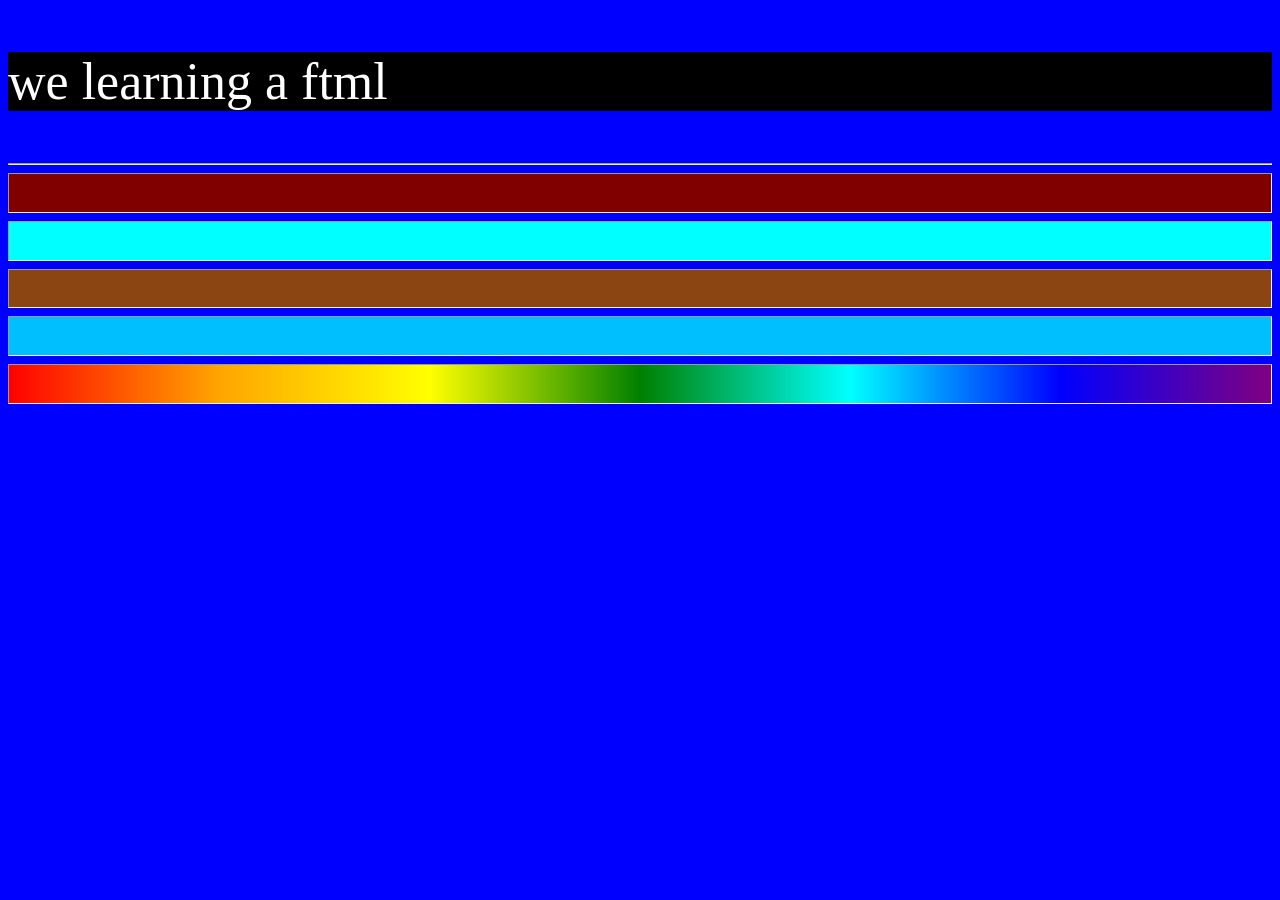
<file: base.html>
<!DOCTYPE html>
<html lang="uk">
<head>
    <meta charset="UTF-8">
    <meta name="viewport" content="width=device-width, initial-scale=1.0">
    <title>first</title>
</head>
<body style="background-color: blue;">
    <p style="background-color: black; color:white; font-size: 52px;">we learning a ftml</p>
    <hr />
    <hr style="background-color: Maroon; height: 1cm;">
    <hr style="background-color: #00FFFF; height: 1cm;">
    <hr style="background-color: #8B4513; height: 1cm;">
    <hr style="background-color: rgb(0, 191, 255); height: 1cm;">
    <hr style="background: linear-gradient(to right,Red, orange, Yellow, green, Aqua, blue, purple); height: 1cm;">
</body>
</html>
</file>
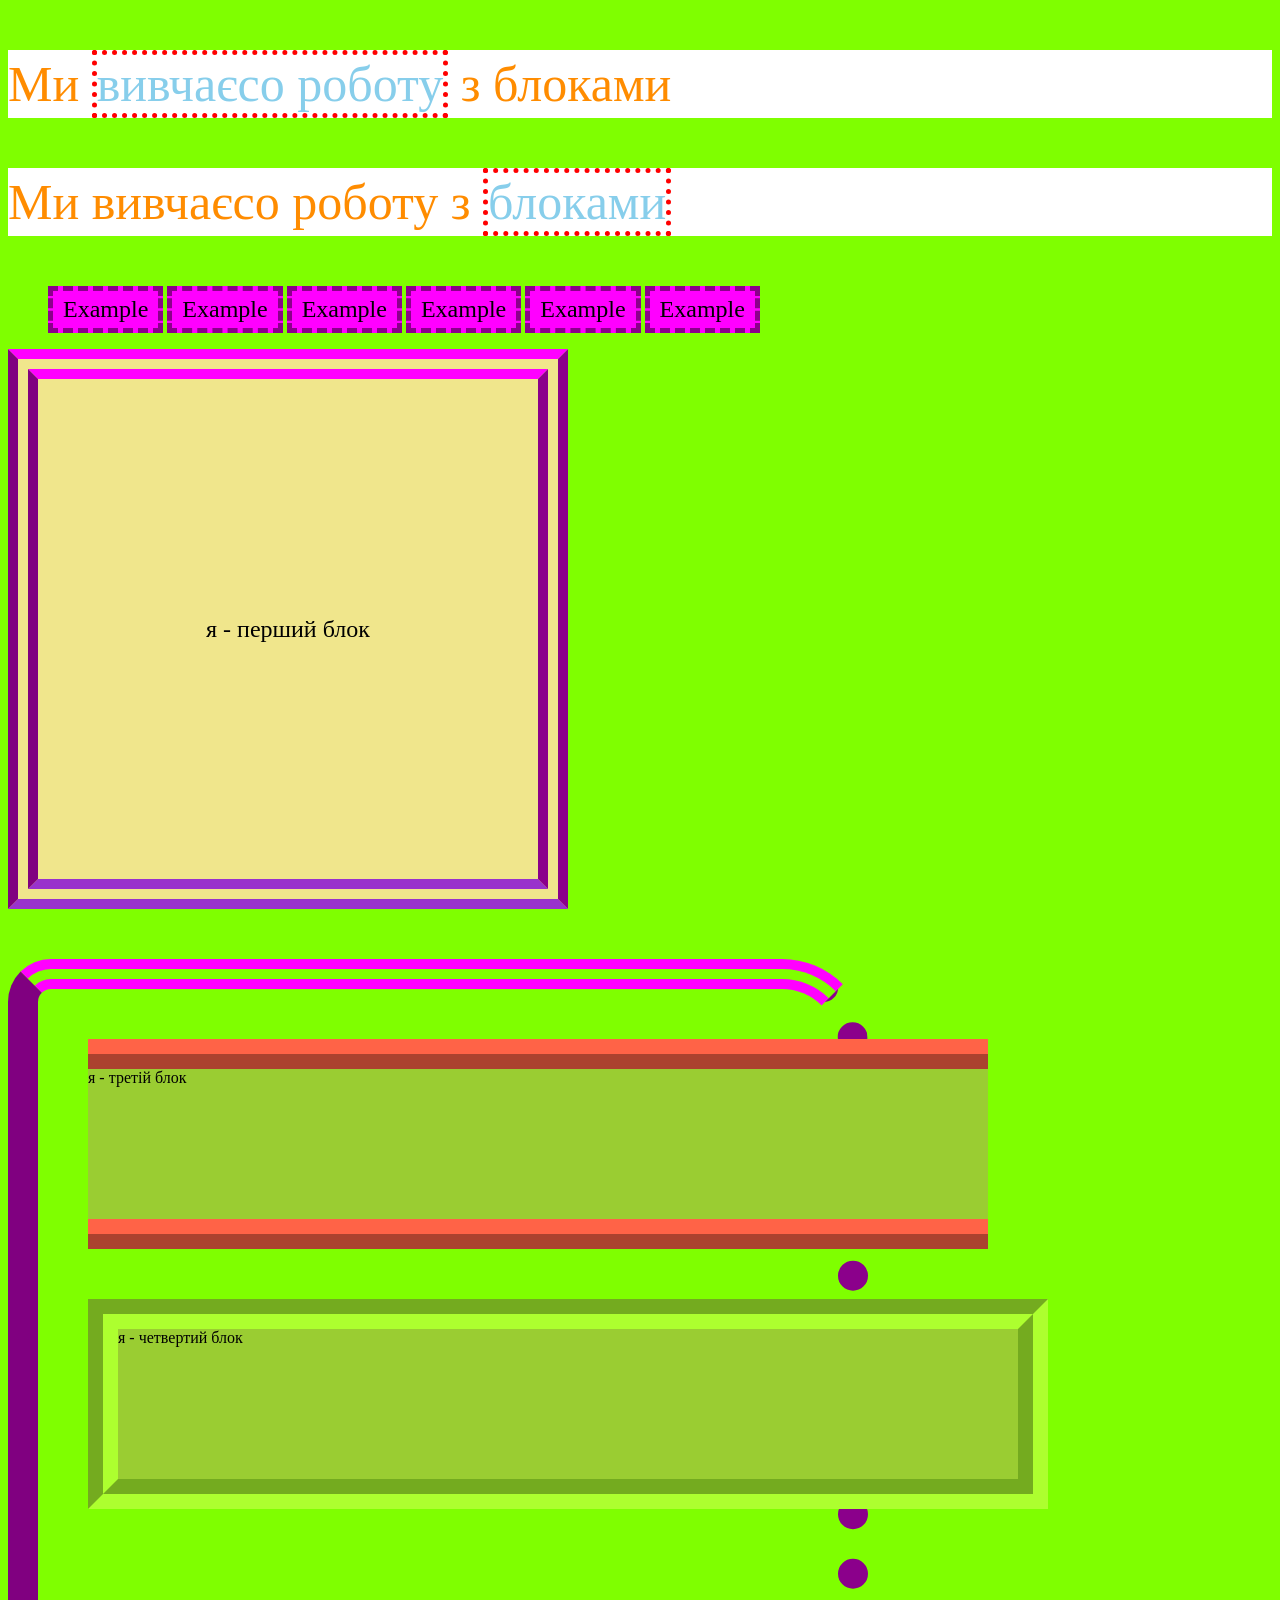
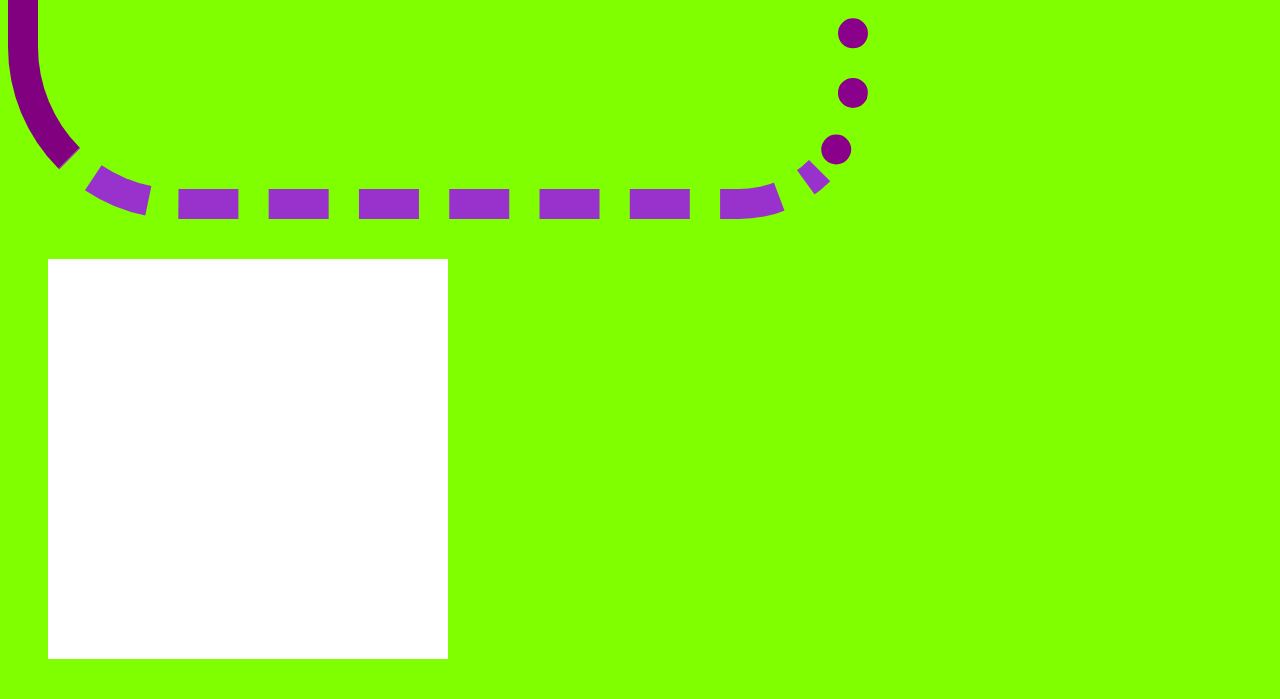
<file: blocks.html>
<!DOCTYPE html>
<html lang="uk">
<head>
    <meta charset="UTF-8">
    <meta name="viewport" content="width=device-width, initial-scale=1.0">
    <title>Blocks</title>
    <link rel="stylesheet" href="css/blocks.css">
</head>
<body>
    <p>Ми <span>вивчаєсо роботу</span> з блоками</p>
    <p>Ми вивчаєсо роботу з <span>блоками</span></p>
    <ul>
        <li>Example</li>
        <li>Example</li>
        <li>Example</li>
        <li>Example</li>
        <li>Example</li>
        <li>Example</li>
    </ul>
    <div id="d1">я - перший блок</div>
    <div id="d2">
        <div id="d3">я - третій блок</div>
        <div id="d4">я - четвертий блок</div>
    </div>
    <div id="d5"></div>
</body>
</html>
</file>
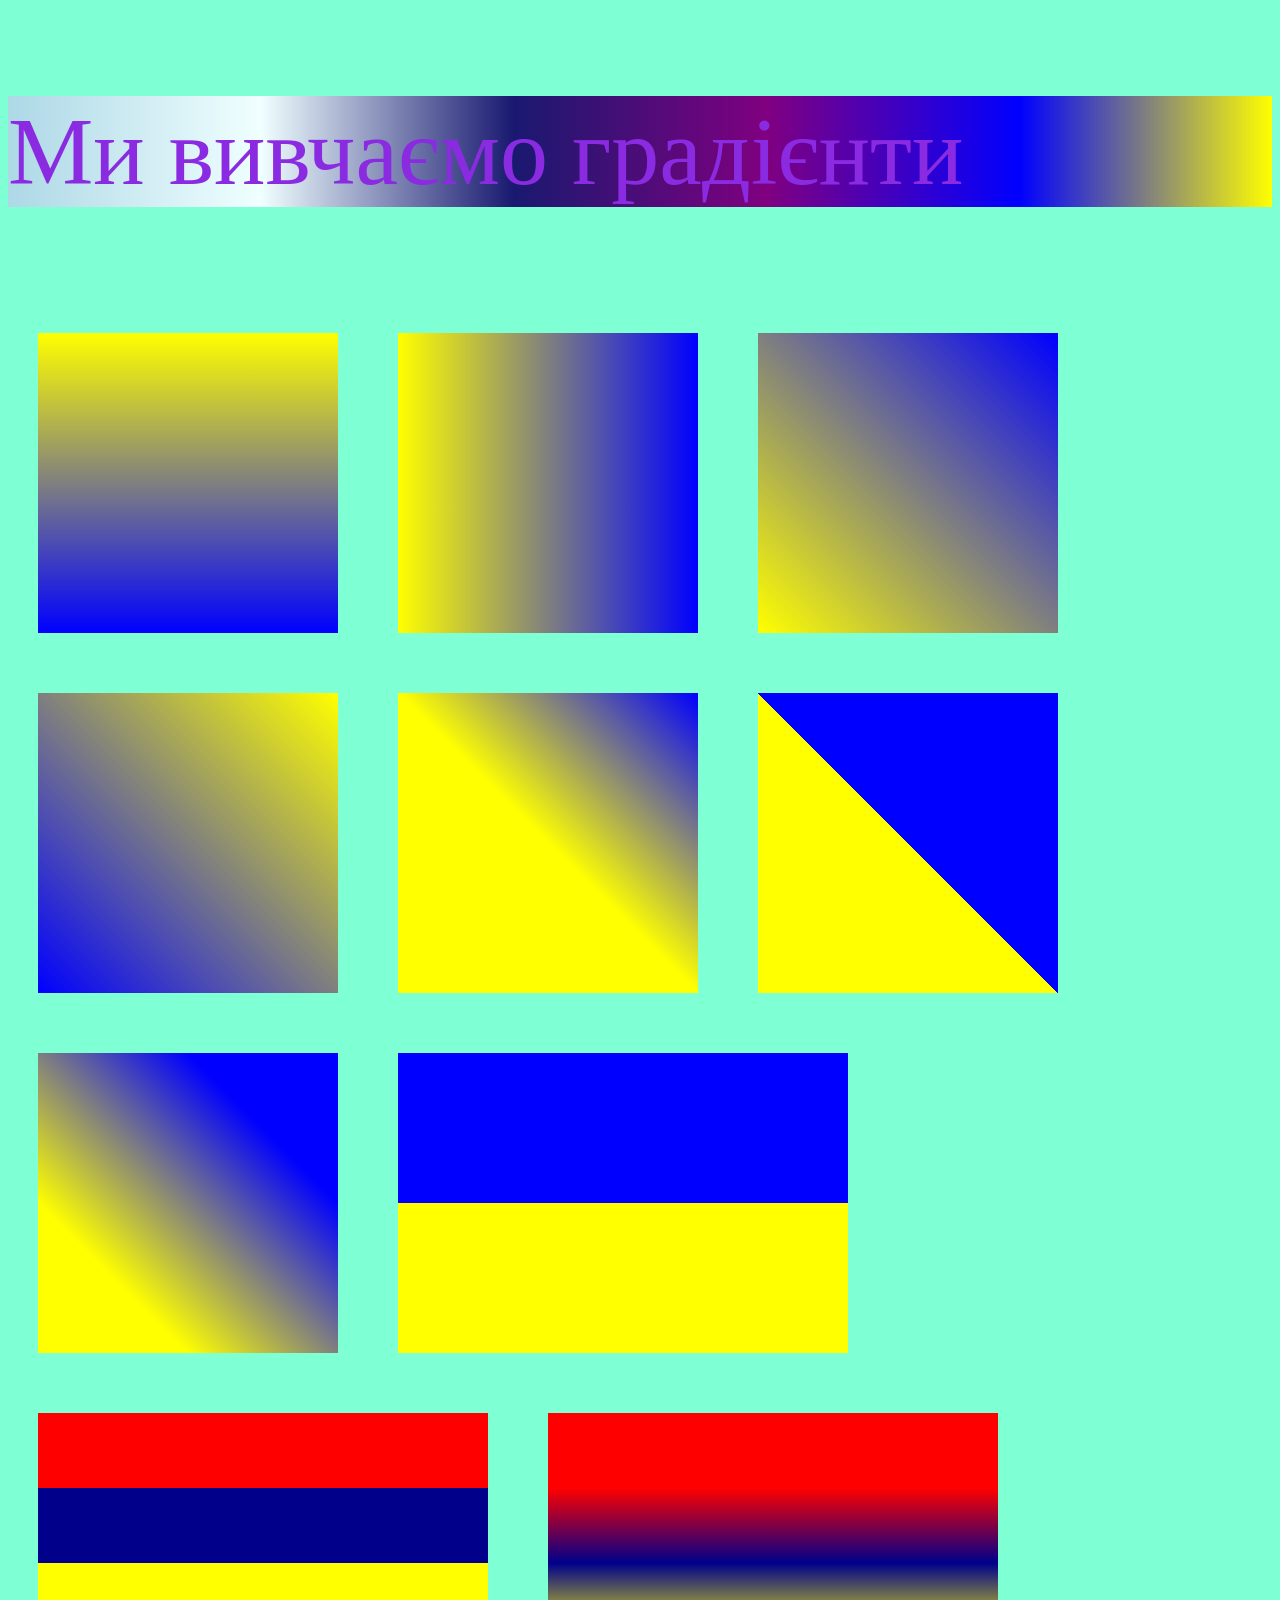
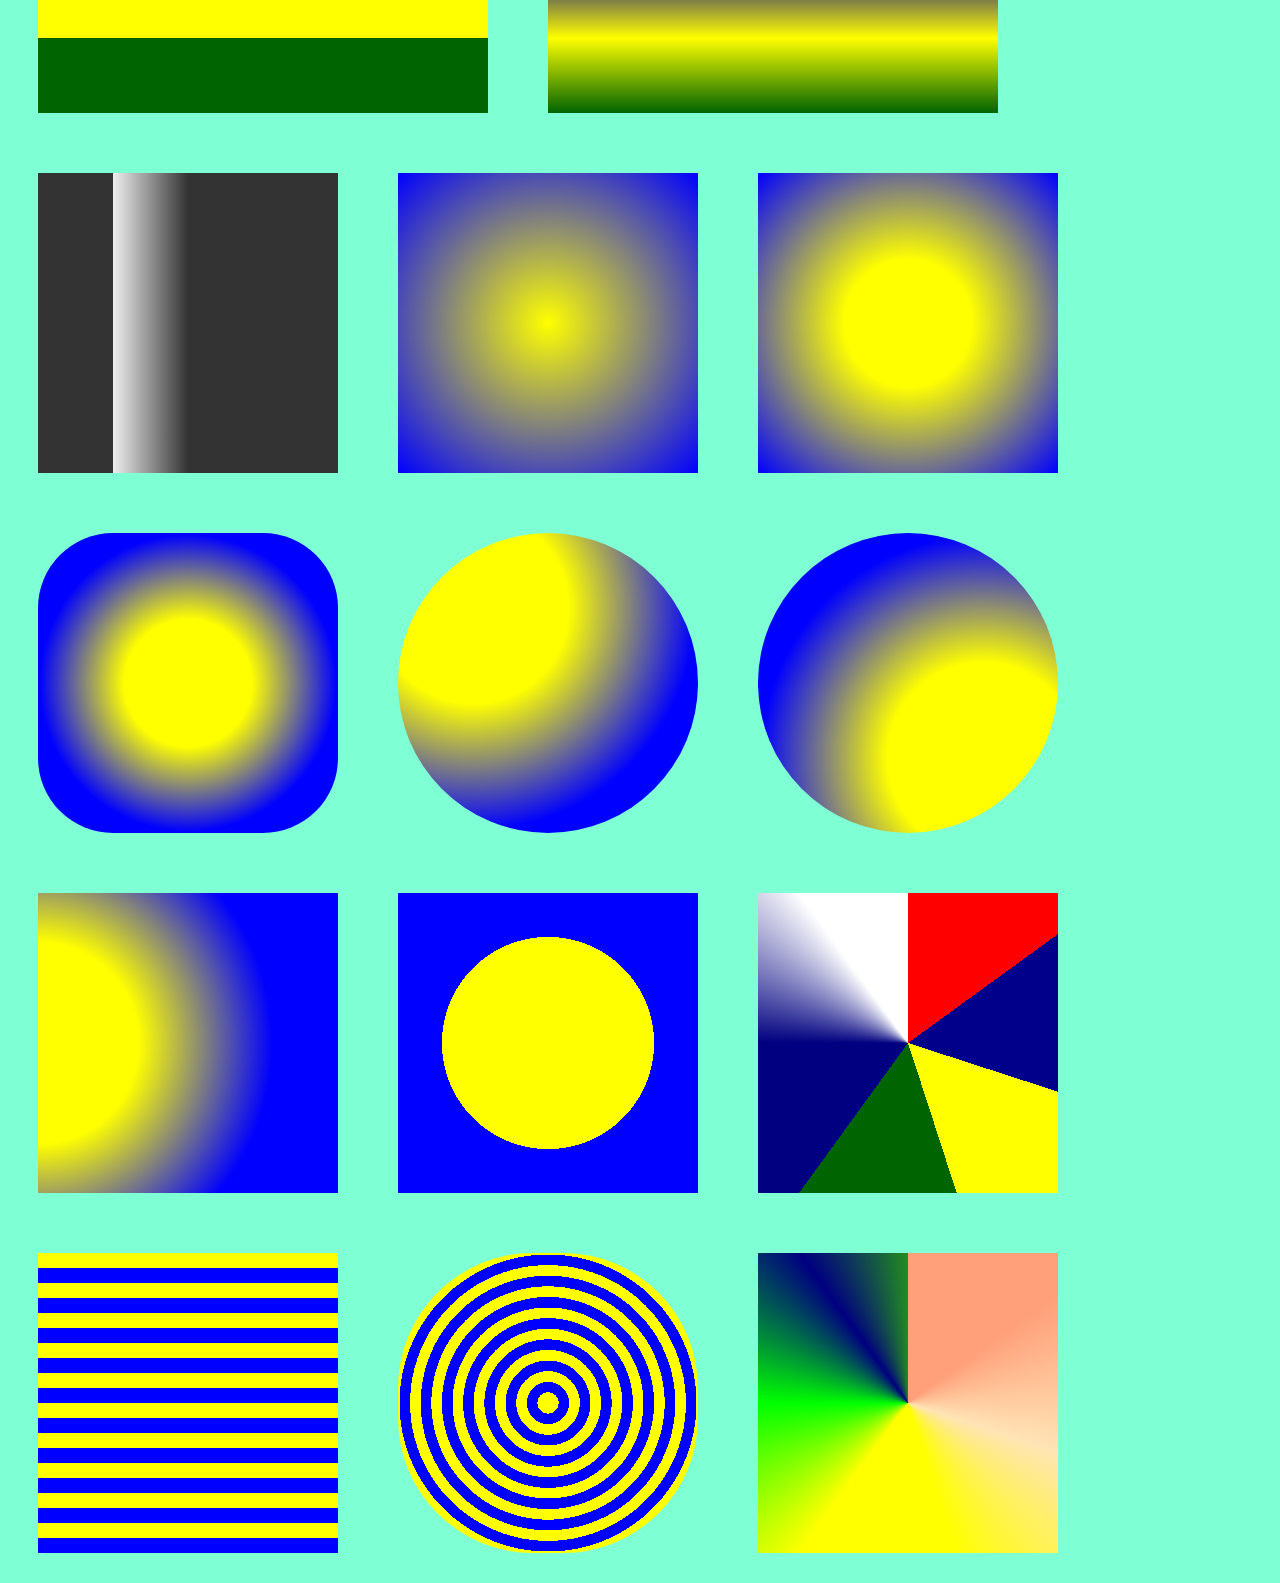
<file: gradient.html>
<!DOCTYPE html>
<html lang="uk">
<head>
    <meta charset="UTF-8">
    <meta name="viewport" content="width=device-width, initial-scale=1.0">
    <title>Gradient</title>
    <style>
        body{
            background-color: aquamarine;
        }
        p{
            color: blueviolet;
            font-size: 1in;
            background: linear-gradient(to left,yellow,blue,purple,midnightblue,azure,lightblue);
        }
        div{
            height: 300px;
            width: 300px;
            margin: 30px;
            float: left;
        }
    </style>
</head>
<body>
    <p>Ми вивчаємо градієнти</p>
    <div style="background: linear-gradient(yellow,blue);"></div>
    <div style="background: linear-gradient(to right,yellow,blue);"></div>
    <div style="background: linear-gradient(45deg,yellow,blue);"></div>
    <div style="background: linear-gradient(225deg,yellow,blue);"></div>
    <div style="background: linear-gradient(45deg,yellow 50%,blue);"></div>
    <div style="background: linear-gradient(45deg,yellow 50%,blue 50%);"></div>
    <div style="background: linear-gradient(45deg,yellow 25%,blue 75%);"></div>
    <div style="background: linear-gradient(360deg,yellow 0% 50%,blue 50% 100%); width: 450px;"></div>
    <div style="background: linear-gradient(red 25%,darkblue 25% 50%, yellow 50% 75%, darkgreen 75%  100%); width: 450px;"></div>
    <div style="background: linear-gradient(red 25%,darkblue 50%, yellow 75%, darkgreen 100%); width: 450px;"></div>
<div style="background: linear-gradient(
  to left,
  #333333,
  #333333 50%,
  #eeeeee 75%,
  #333333 75%
);"></div>
    <div style="background: radial-gradient(yellow ,blue); "></div>
    <div style="background: radial-gradient(yellow 30%,blue); "></div>
    <div style="background: radial-gradient(yellow 30%,blue 70%); border-radius: 25%;"></div>
    <div style="background: radial-gradient(circle at 25% 25%,yellow 30%,blue 70%); border-radius: 50%;"></div>
    <div style="background: radial-gradient(circle at 75% 75%,yellow 30%,blue 70%); border-radius: 50%;"></div>
    <div style="background: radial-gradient(circle at 0% 50%,yellow 30%,blue 70%); border-radius: 0%;"></div>
    <div style="background: radial-gradient(circle at 50% 50%,yellow 50%,blue 50%); border-radius: 0%;"></div>
    <div style="background: conic-gradient(red 15%,darkblue 15% 30%, yellow 30% 45%, darkgreen 45%  60%, Navy 60% 75%,white 90%);"></div>
    <div style="background: repeating-linear-gradient(yellow 0% 5%,blue 5% 10%);"></div>
    <div style="background: repeating-radial-gradient(yellow 0% 5%,blue 5% 10%);border-radius: 45%;"></div>
    <div style="background: conic-gradient(LightSalmon 15%,Moccasin 30% 30%, yellow 45% 60%, Lime 75%  75%, Navy 90% 90%,ForestGreen 100%);"></div>
</body>
</html>
</file>
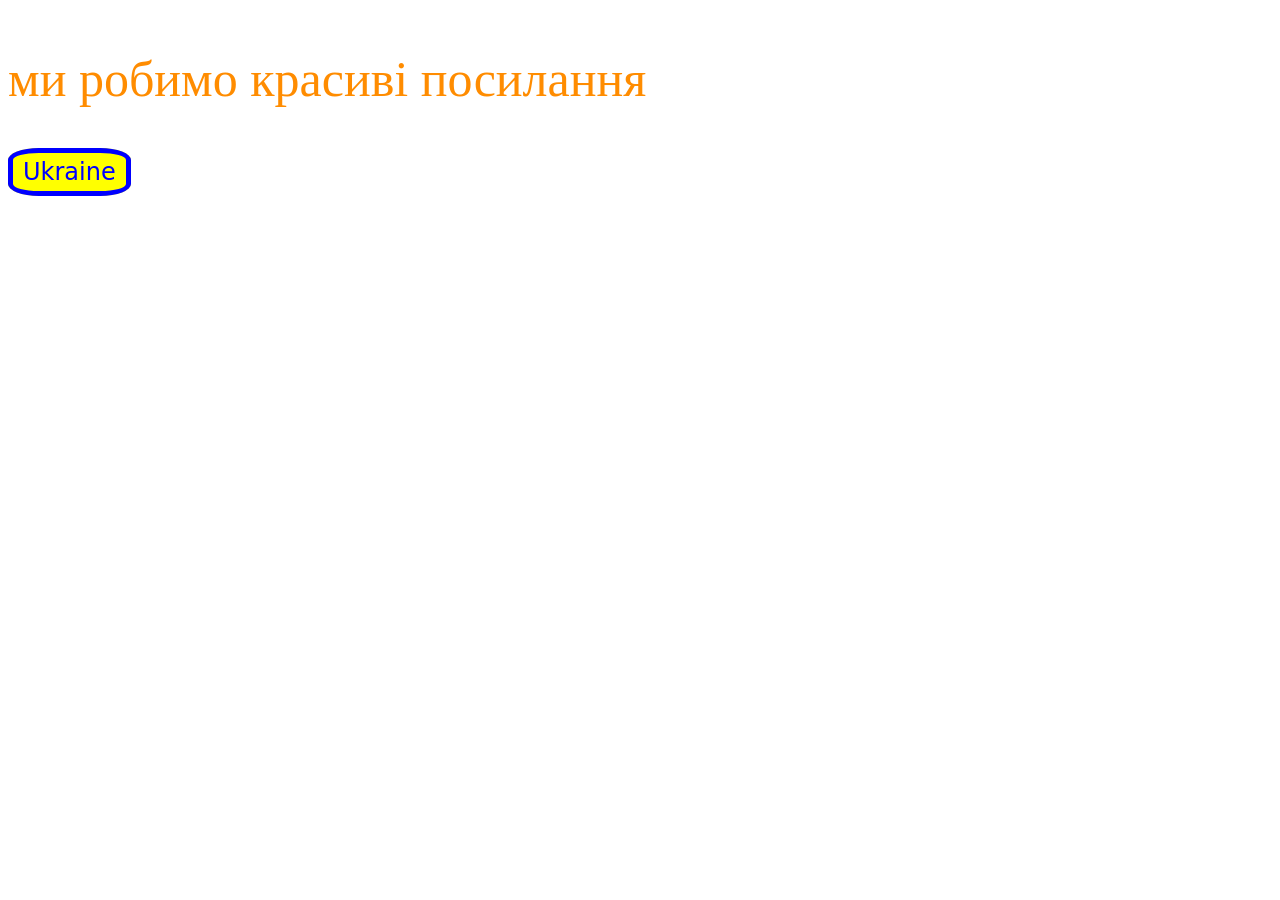
<file: links.html>
<!DOCTYPE html>
<html lang="uk">
<head>
    <meta charset="UTF-8">
    <meta name="viewport" content="width=device-width, initial-scale=1.0">
    <title>Document</title>
    <link rel="stylesheet" href="css/links.css">
</head>
<body>
    <p>ми робимо красиві посилання</p>
    <a href="https://uk.wikipedia.org/wiki/%D0%A3%D0%BA%D1%80%D0%B0%D1%97%D0%BD%D0%B0" target="_blank" class="a1">Ukraine</a>
</body>
</html>
</file>
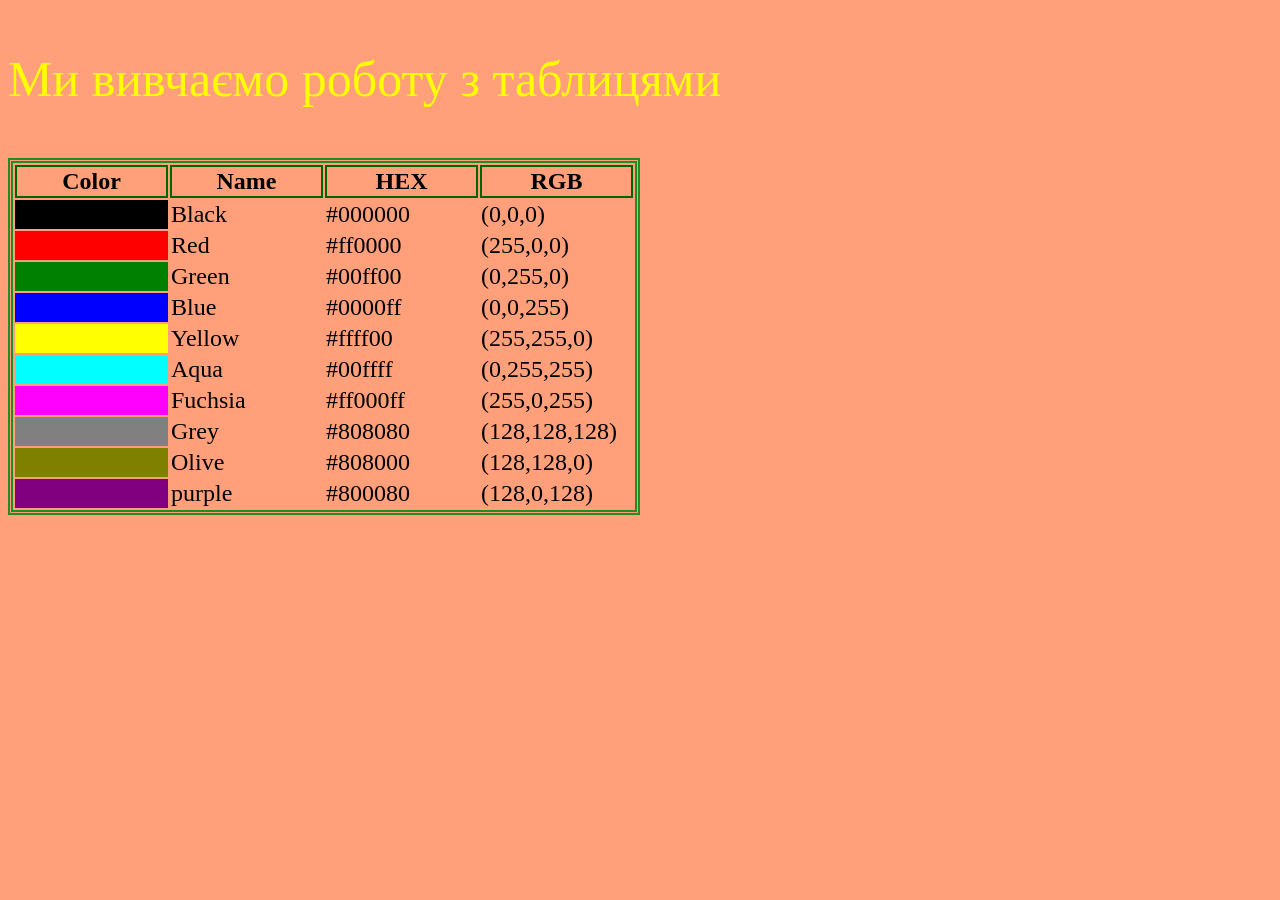
<file: table.html>
<!DOCTYPE html>
<html lang="en">
<head>
    <meta charset="UTF-8">
    <meta name="viewport" content="width=device-width, initial-scale=1.0">
    <title>Table</title>
    <link rel="stylesheet" href="css/table.css">
</head>
<body>
    <p>Ми вивчаємо роботу з таблицями</p>
    <table>
        <thead>
            <tr>
                <th>Color</th>
                <th>Name</th>
                <th>HEX</th>
                <th>RGB</th>
            </tr>
        </thead>
        <tbody>
            <tr>
                <td style="background-color: black;"></td>
                <td>Black</td>
                <td>#000000</td>
                <td>(0,0,0)</td>
            </tr>
            <tr>
                <td style="background-color: red;"></td>
                <td>Red</td>
                <td>#ff0000</td>
                <td>(255,0,0)</td>
            </tr>
            <tr>
                <td style="background-color: green;"></td>
                <td>Green</td>
                <td>#00ff00</td>
                <td>(0,255,0)</td>
            </tr>
            <tr>
                <td style="background-color: blue;"></td>
                <td>Blue</td>
                <td>#0000ff</td>
                <td>(0,0,255)</td>
            </tr>
            <tr>
                <td style="background-color: #ffff00;"></td>
                <td>Yellow</td>
                <td>#ffff00</td>
                <td>(255,255,0)</td>
            </tr>
            <tr>
                <td style="background-color: aqua;"></td>
                <td>Aqua</td>
                <td>#00ffff</td>
                <td>(0,255,255)</td>
            </tr>
            <tr>
                <td style="background-color: Fuchsia;"></td>
                <td>Fuchsia</td>
                <td>#ff000ff</td>
                <td>(255,0,255)</td>
            </tr>
            <tr>
                <td style="background-color: #808080;"></td>
                <td>Grey</td>
                <td>#808080</td>
                <td>(128,128,128)</td>
            </tr>
            <tr>
                <td style="background-color: #808000;"></td>
                <td>Olive</td>
                <td>#808000</td>
                <td>(128,128,0)</td>
            </tr>
            <tr>
                <td style="background-color: #800080;"></td>
                <td>purple</td>
                <td>#800080</td>
                <td>(128,0,128)</td>
            </tr>
        </tbody>
    </table>
</body>
</html>
</file>
<file: css/blocks.css>
body{
    background-color: chartreuse;
}
p{
    font-size: 50px;
    color: darkorange;
    background-color: white;
    display: block;
}
span{
    color: skyblue;
    border: dotted red 5px;
    display: inline-block;
}
li{
    background-color: fuchsia;
    display: inline-block;
    border: dashed 5px darkmagenta;
    font-size: 24px;
    padding: 5px 10px;
}
li:hover{
    background-color: antiquewhite;
    cursor: pointer;
}
ul{
    list-style: none;
}
#d1{
    background-color: khaki;
    font-size: 24px;
    width: 500px;
    height: 500px;
    border-style: double;
    border-width: 30px;
    border-color: fuchsia darkmagenta darkorchid purple;
    display: flex;
    align-items: center;
    justify-content: center;
}
#d2{
    width: 800px;
    height: 800px;
    border-style: double dotted dashed solid;
    border-width: 30px;
    border-color: fuchsia darkmagenta darkorchid purple;
    margin-top: 50px;
    border-radius: 5% 10% 15% 20%;
}
#d3,#d4{
    width: 900px;
    height: 150px;
    background-color: yellowgreen;
    margin: 50px;
    border-width: 30px;
}
#d3{
    border-style: ridge none;
    border-color: tomato;
}
#d4{
    border-style: groove;
    border-color: greenyellow;
}
#d5{
    background-color: white;
    height: 400px;
    width: 400px;
    border-style: double 30px;
    border-color: yellow blue;
    margin: 40px;
}
</file>
<file: css/links.css>
p{
    font-size: 50px;
    color: darkorange;
}
a{
    text-decoration: none;
}
.a1{
    border: 5px blue solid;
    border-radius: 25%;
    font-size: 24px;
    padding: 5px 10px;
    color: blue;
    font-family: "Rubik Bubbles", system-ui;
    font-weight: 400;
    font-style: normal;
    background-color: yellow;
}
.a1:hover{
    background-color: blue;
    border-color: yellow;
    color: yellow;
}
</file>
<file: css/table.css>
body{
    background-color: lightsalmon;
}
p{
    font-size: 50px;
    color: yellow;
}
table{
    border: double 5px forestgreen;
    width: 50%;
    font-size: 24px;
}
th{
    border: solid darkgreen 2px;
    width: 25%;
}
</file>
